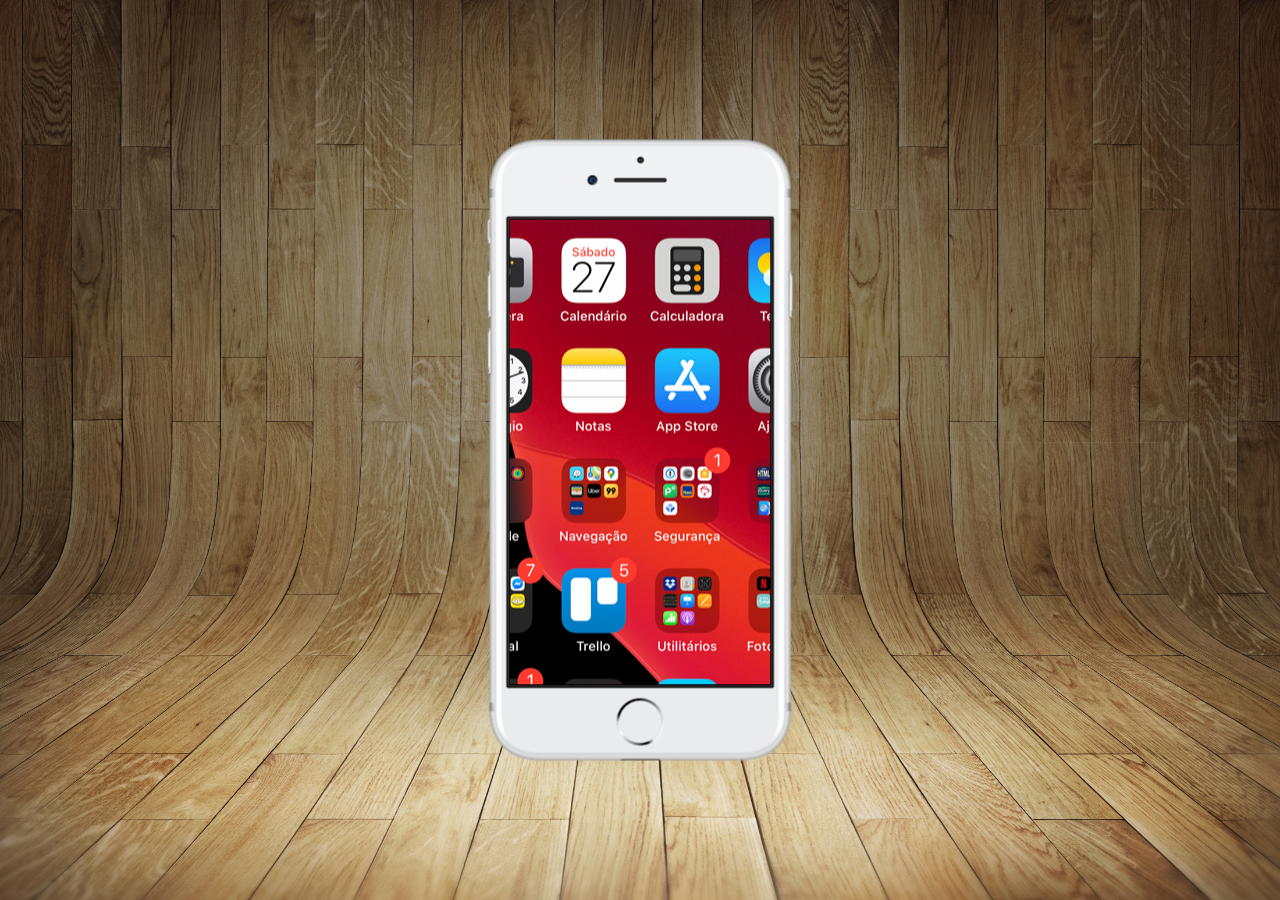
<file: index.html>
<!DOCTYPE html>
<html lang="pt-br">
<head>
    <meta charset="UTF-8">
    <meta name="viewport" content="width=device-width, initial-scale=1.0">
    <link rel="shortcut icon" href="favicon.ico" type="image/x-icon">
    <link rel="stylesheet" href="Estilos/style.css">
    <title>Projeto Redes Sociais</title>
</head>
<body>
    <main>
        <section id="telefone">
            <iframe src="iframe.html" frameborder="0" name="tela" id="tela"></iframe>
        </section>
        <section id="redes-sociais">
            
        </section>
    </main>
</body>
</html>
</file>
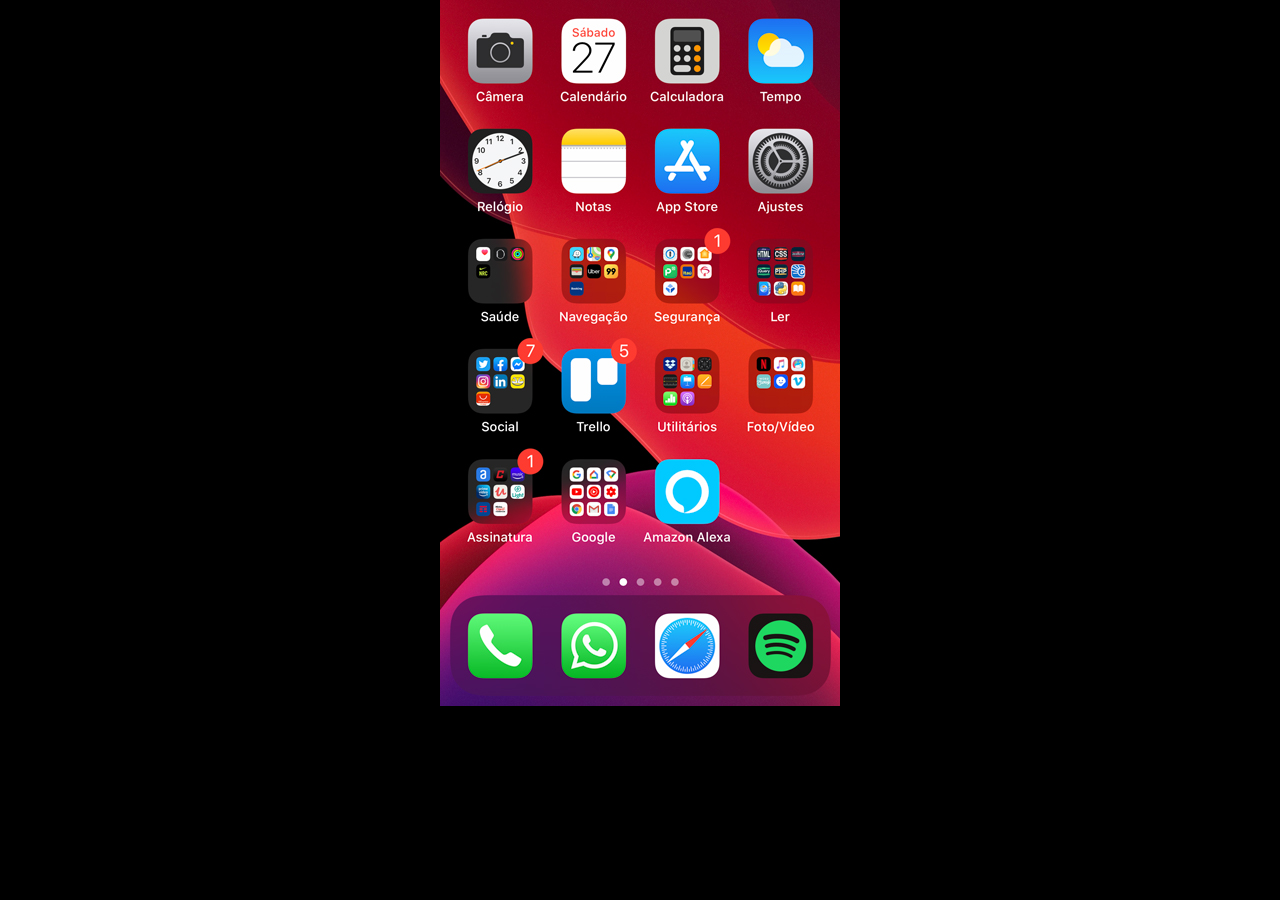
<file: iframe.html>
<!DOCTYPE html>
<html lang="pt-br">
<head>
    <meta charset="UTF-8">
    <meta name="viewport" content="width=device-width, initial-scale=1.0">
    <title>Home</title>
</head>
<body>
    <style>
        * {
            margin: 0;
            padding: 0;
        }
        
        body {
            position: relative;
            height: 100vh;
            width: 100vw;
            background: black url(imagens/tela-home.jpg) no-repeat top center;
        }
    </style>
</body>
</html>
</file>
<file: Estilos/style.css>
@charset "UTF-8";

* {
    margin: 0;
    padding: 0;
    font-family: Arial, Helvetica, sans-serif;
}

html, body {
    height: 100vh;
    width: 100vw;
    background-color: black;
}

main {
    position: relative;
    height: 100vh;
}

body {
    background: url(../imagens/fundo-madeira.jpg) no-repeat top center;
    background-size: cover;
    background-attachment: fixed;
}

section#telefone {
    position: absolute;
    top: 50%;
    left: 50%;
    transform: translate(-50%, -50%);

    background-color: blue;
    height: 627px;
    width: 311px;
    background: url(../imagens/frame-iphone.png);
    background-repeat: no-repeat;
}

iframe#tela {
    position: relative;
    top: 13.24%;
    left: 8.1%;
    height: 465px;
    width: 261.4px;
}
</file>
